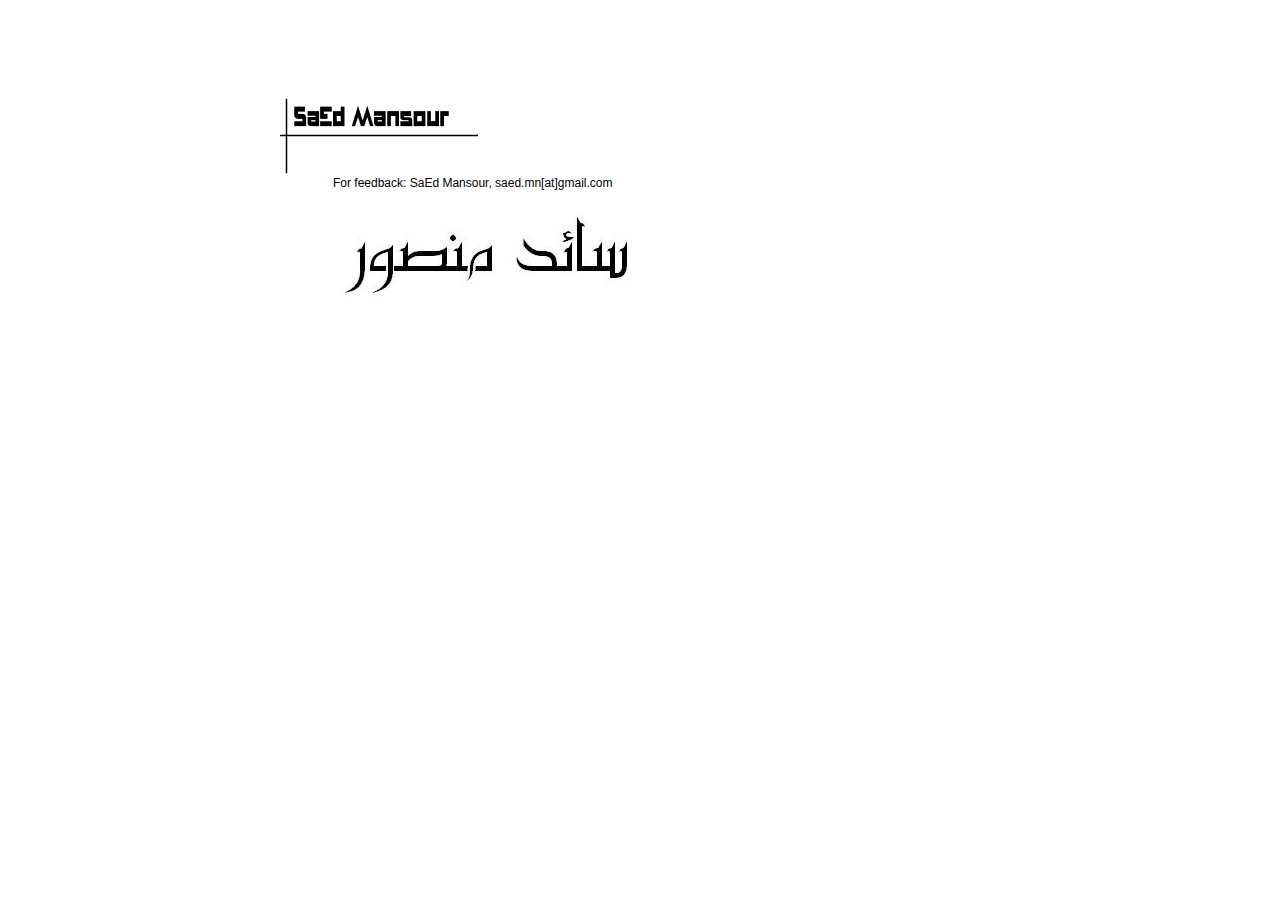
<file: about/index.html>
<!DOCTYPE html PUBLIC "-//W3C//DTD XHTML 1.0 Transitional//EN" "http://www.w3.org/TR/xhtml1/DTD/xhtml1-transitional.dtd">
<html xmlns="http://www.w3.org/1999/xhtml">
<head>
	<title>SaEd Mansour - About</title>
	<meta http-equiv="Content-Type" content="text/html; charset=utf-8" />
	<meta name="keywords" content="saed mansour, contact us, about us, php for c programmers, php, c, articiles" />
	<meta name="description" content="SaEd Mansour - About" />
	<style>
		body
		{
			font-family: sans-serif;
			font-size: 12px;
		}
		#main 
		{
			padding-left:200px;
			padding-top:140px;
		}

		#articles
		{
			padding-left:100px;
		}
	</style>
</head>

<body>
	<img src="logo.png" style="position:absolute; left:280px; top: 80px"/>
	<div style="position:absolute; left:100px; top: 100px;"></div>
	<div id="main">
	  <!--
	  <div id="articles">
	    <p><em><strong>Links:</strong></em>:</strong>
	      </p>
	-->	  
	  <div style="padding-left:125px;">
		<br />
			<br />
			For feedback: SaEd Mansour, saed.mn[at]gmail.com
			<br />
			<br />
			<img src="name.jpg" />
	  </div>
	</div>
</body>
</html>
</file>
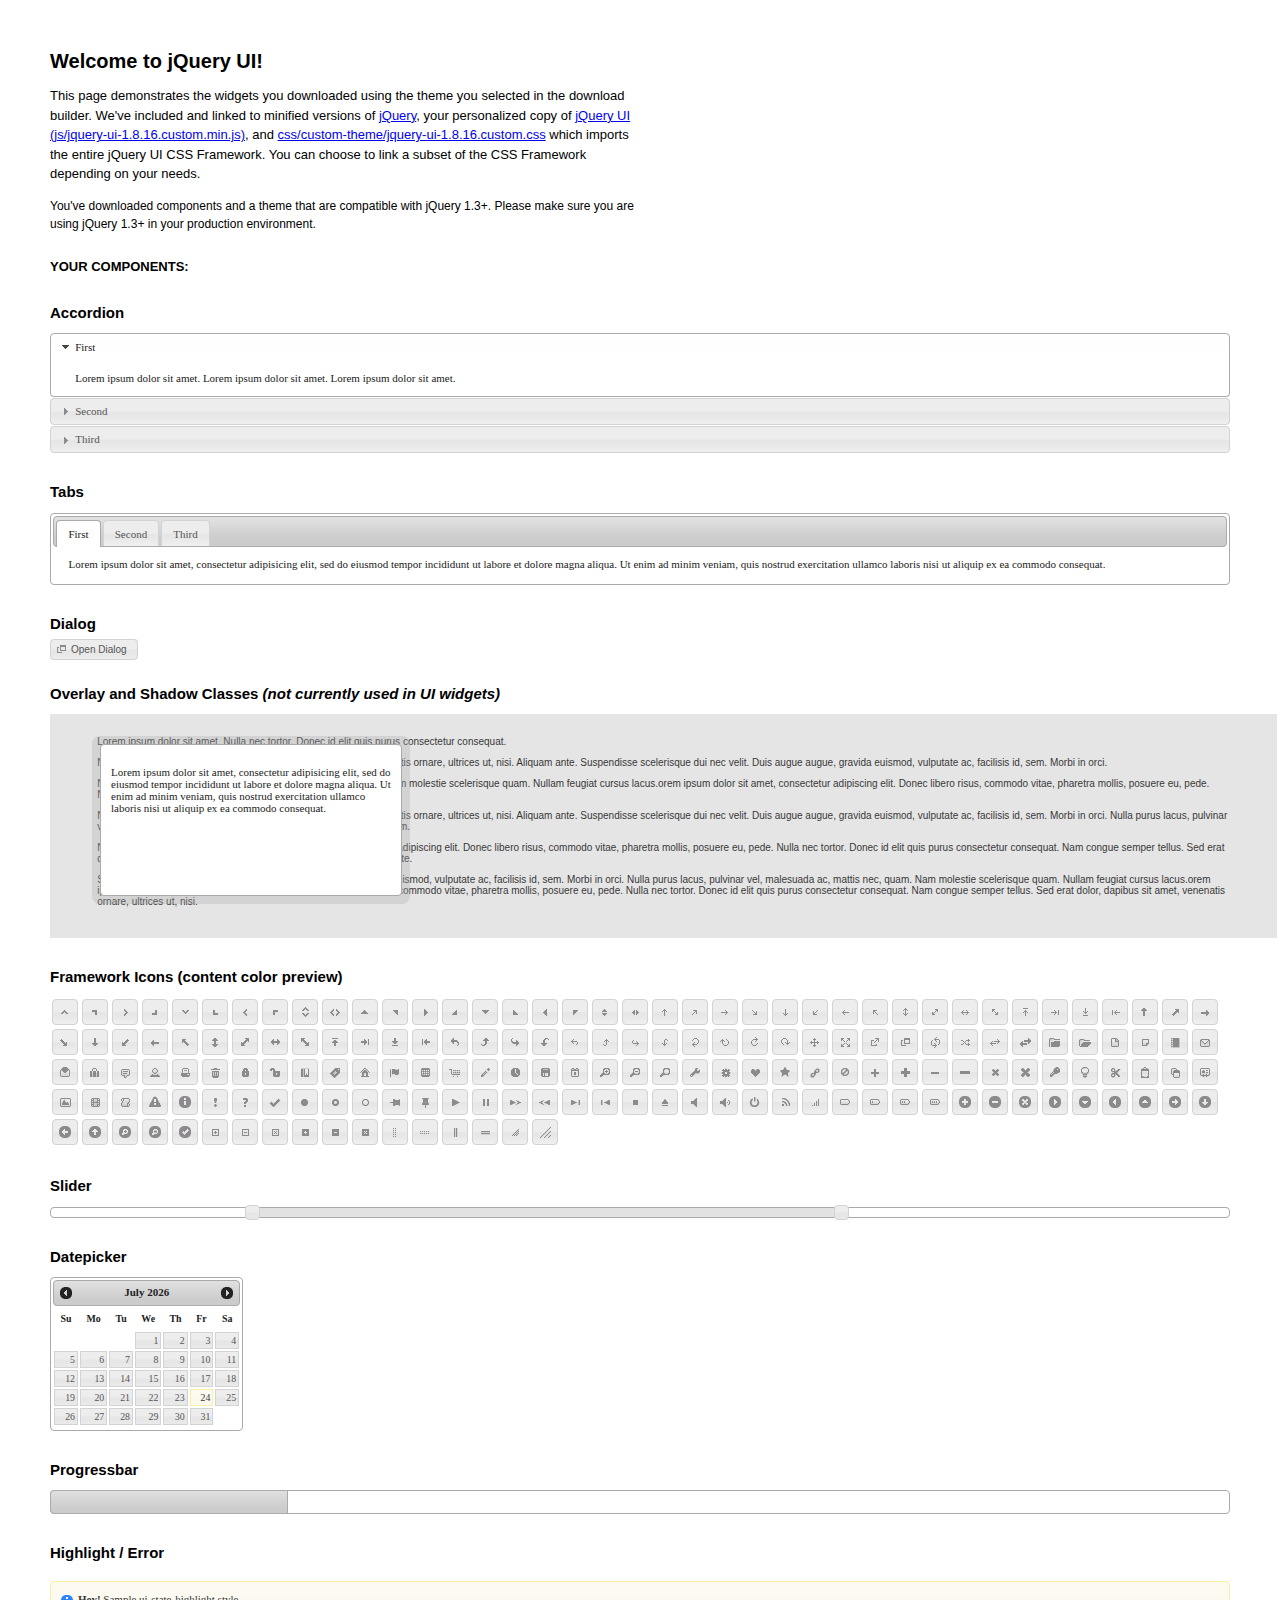
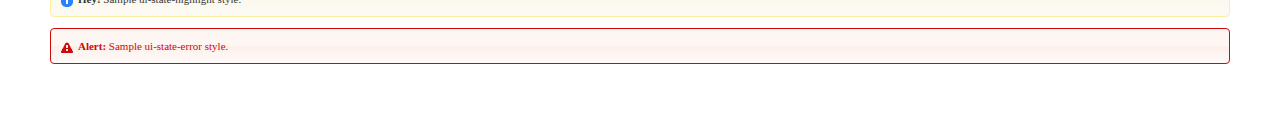
<file: madrasa_prototype/jquery/index.html>
<!DOCTYPE html>
<html>
	<head>
		<meta http-equiv="Content-Type" content="text/html; charset=iso-8859-1" />
		<title>jQuery UI Example Page</title>
		<link type="text/css" href="css/custom-theme/jquery-ui-1.8.16.custom.css" rel="stylesheet" />	
		<script type="text/javascript" src="js/jquery-1.6.2.min.js"></script>
		<script type="text/javascript" src="js/jquery-ui-1.8.16.custom.min.js"></script>
		<script type="text/javascript">
			$(function(){

				// Accordion
				$("#accordion").accordion({ header: "h3" });
	
				// Tabs
				$('#tabs').tabs();
	

				// Dialog			
				$('#dialog').dialog({
					autoOpen: false,
					width: 600,
					buttons: {
						"Ok": function() { 
							$(this).dialog("close"); 
						}, 
						"Cancel": function() { 
							$(this).dialog("close"); 
						} 
					}
				});
				
				// Dialog Link
				$('#dialog_link').click(function(){
					$('#dialog').dialog('open');
					return false;
				});

				// Datepicker
				$('#datepicker').datepicker({
					inline: true
				});
				
				// Slider
				$('#slider').slider({
					range: true,
					values: [17, 67]
				});
				
				// Progressbar
				$("#progressbar").progressbar({
					value: 20 
				});
				
				//hover states on the static widgets
				$('#dialog_link, ul#icons li').hover(
					function() { $(this).addClass('ui-state-hover'); }, 
					function() { $(this).removeClass('ui-state-hover'); }
				);
				
			});
		</script>
		<style type="text/css">
			/*demo page css*/
			body{ font: 62.5% "Trebuchet MS", sans-serif; margin: 50px;}
			.demoHeaders { margin-top: 2em; }
			#dialog_link {padding: .4em 1em .4em 20px;text-decoration: none;position: relative;}
			#dialog_link span.ui-icon {margin: 0 5px 0 0;position: absolute;left: .2em;top: 50%;margin-top: -8px;}
			ul#icons {margin: 0; padding: 0;}
			ul#icons li {margin: 2px; position: relative; padding: 4px 0; cursor: pointer; float: left;  list-style: none;}
			ul#icons span.ui-icon {float: left; margin: 0 4px;}
		</style>	
	</head>
	<body>
	<h1>Welcome to jQuery UI!</h1>
	<p style="font-size: 1.3em; line-height: 1.5; margin: 1em 0; width: 50%;">This page demonstrates the widgets you downloaded using the theme you selected in the download builder. We've included and linked to minified versions of <a href="js/jquery-1.6.2.min.js">jQuery</a>, your personalized copy of <a href="js/jquery-ui-1.8.16.custom.min.js">jQuery UI (js/jquery-ui-1.8.16.custom.min.js)</a>, and <a href="css/custom-theme/jquery-ui-1.8.16.custom.css">css/custom-theme/jquery-ui-1.8.16.custom.css</a> which imports the entire jQuery UI CSS Framework. You can choose to link a subset of the CSS Framework depending on your needs. </p>
	<p style="font-size: 1.2em; line-height: 1.5; margin: 1em 0; width: 50%;">You've downloaded components and a theme that are compatible with jQuery 1.3+. Please make sure you are using jQuery 1.3+ in your production environment.</p>	

	<p style="font-weight: bold; margin: 2em 0 1em; font-size: 1.3em;">YOUR COMPONENTS:</p>
		
		<!-- Accordion -->
		<h2 class="demoHeaders">Accordion</h2>
		<div id="accordion">
			<div>
				<h3><a href="#">First</a></h3>
				<div>Lorem ipsum dolor sit amet. Lorem ipsum dolor sit amet. Lorem ipsum dolor sit amet.</div>
			</div>
			<div>
				<h3><a href="#">Second</a></h3>
				<div>Phasellus mattis tincidunt nibh.</div>
			</div>
			<div>
				<h3><a href="#">Third</a></h3>
				<div>Nam dui erat, auctor a, dignissim quis.</div>
			</div>
		</div>
	
		<!-- Tabs -->
		<h2 class="demoHeaders">Tabs</h2>
		<div id="tabs">
			<ul>
				<li><a href="#tabs-1">First</a></li>
				<li><a href="#tabs-2">Second</a></li>
				<li><a href="#tabs-3">Third</a></li>
			</ul>
			<div id="tabs-1">Lorem ipsum dolor sit amet, consectetur adipisicing elit, sed do eiusmod tempor incididunt ut labore et dolore magna aliqua. Ut enim ad minim veniam, quis nostrud exercitation ullamco laboris nisi ut aliquip ex ea commodo consequat.</div>
			<div id="tabs-2">Phasellus mattis tincidunt nibh. Cras orci urna, blandit id, pretium vel, aliquet ornare, felis. Maecenas scelerisque sem non nisl. Fusce sed lorem in enim dictum bibendum.</div>
			<div id="tabs-3">Nam dui erat, auctor a, dignissim quis, sollicitudin eu, felis. Pellentesque nisi urna, interdum eget, sagittis et, consequat vestibulum, lacus. Mauris porttitor ullamcorper augue.</div>
		</div>
	
		<!-- Dialog NOTE: Dialog is not generated by UI in this demo so it can be visually styled in themeroller-->
		<h2 class="demoHeaders">Dialog</h2>
		<p><a href="#" id="dialog_link" class="ui-state-default ui-corner-all"><span class="ui-icon ui-icon-newwin"></span>Open Dialog</a></p>
		
		
		<h2 class="demoHeaders">Overlay and Shadow Classes <em>(not currently used in UI widgets)</em></h2>
		<div style="position: relative; width: 96%; height: 200px; padding:1% 4%; overflow:hidden;" class="fakewindowcontain">
			<p>Lorem ipsum dolor sit amet,  Nulla nec tortor. Donec id elit quis purus consectetur consequat. </p><p>Nam congue semper tellus. Sed erat dolor, dapibus sit amet, venenatis ornare, ultrices ut, nisi. Aliquam ante. Suspendisse scelerisque dui nec velit. Duis augue augue, gravida euismod, vulputate ac, facilisis id, sem. Morbi in orci. </p><p>Nulla purus lacus, pulvinar vel, malesuada ac, mattis nec, quam. Nam molestie scelerisque quam. Nullam feugiat cursus lacus.orem ipsum dolor sit amet, consectetur adipiscing elit. Donec libero risus, commodo vitae, pharetra mollis, posuere eu, pede. Nulla nec tortor. Donec id elit quis purus consectetur consequat. </p><p>Nam congue semper tellus. Sed erat dolor, dapibus sit amet, venenatis ornare, ultrices ut, nisi. Aliquam ante. Suspendisse scelerisque dui nec velit. Duis augue augue, gravida euismod, vulputate ac, facilisis id, sem. Morbi in orci. Nulla purus lacus, pulvinar vel, malesuada ac, mattis nec, quam. Nam molestie scelerisque quam. </p><p>Nullam feugiat cursus lacus.orem ipsum dolor sit amet, consectetur adipiscing elit. Donec libero risus, commodo vitae, pharetra mollis, posuere eu, pede. Nulla nec tortor. Donec id elit quis purus consectetur consequat. Nam congue semper tellus. Sed erat dolor, dapibus sit amet, venenatis ornare, ultrices ut, nisi. Aliquam ante. </p><p>Suspendisse scelerisque dui nec velit. Duis augue augue, gravida euismod, vulputate ac, facilisis id, sem. Morbi in orci. Nulla purus lacus, pulvinar vel, malesuada ac, mattis nec, quam. Nam molestie scelerisque quam. Nullam feugiat cursus lacus.orem ipsum dolor sit amet, consectetur adipiscing elit. Donec libero risus, commodo vitae, pharetra mollis, posuere eu, pede. Nulla nec tortor. Donec id elit quis purus consectetur consequat. Nam congue semper tellus. Sed erat dolor, dapibus sit amet, venenatis ornare, ultrices ut, nisi. </p>
			
			<!-- ui-dialog -->
			<div class="ui-overlay"><div class="ui-widget-overlay"></div><div class="ui-widget-shadow ui-corner-all" style="width: 302px; height: 152px; position: absolute; left: 50px; top: 30px;"></div></div>
			<div style="position: absolute; width: 280px; height: 130px;left: 50px; top: 30px; padding: 10px;" class="ui-widget ui-widget-content ui-corner-all">
				<div class="ui-dialog-content ui-widget-content" style="background: none; border: 0;">
					<p>Lorem ipsum dolor sit amet, consectetur adipisicing elit, sed do eiusmod tempor incididunt ut labore et dolore magna aliqua. Ut enim ad minim veniam, quis nostrud exercitation ullamco laboris nisi ut aliquip ex ea commodo consequat.</p>
				</div>
			</div>
		
		</div>

		
		<!-- ui-dialog -->
		<div id="dialog" title="Dialog Title">
			<p>Lorem ipsum dolor sit amet, consectetur adipisicing elit, sed do eiusmod tempor incididunt ut labore et dolore magna aliqua. Ut enim ad minim veniam, quis nostrud exercitation ullamco laboris nisi ut aliquip ex ea commodo consequat.</p>
		</div>
			
				
				
		<h2 class="demoHeaders">Framework Icons (content color preview)</h2>
		<ul id="icons" class="ui-widget ui-helper-clearfix">
		
		<li class="ui-state-default ui-corner-all" title=".ui-icon-carat-1-n"><span class="ui-icon ui-icon-carat-1-n"></span></li>
		<li class="ui-state-default ui-corner-all" title=".ui-icon-carat-1-ne"><span class="ui-icon ui-icon-carat-1-ne"></span></li>
		<li class="ui-state-default ui-corner-all" title=".ui-icon-carat-1-e"><span class="ui-icon ui-icon-carat-1-e"></span></li>
		
		<li class="ui-state-default ui-corner-all" title=".ui-icon-carat-1-se"><span class="ui-icon ui-icon-carat-1-se"></span></li>
		<li class="ui-state-default ui-corner-all" title=".ui-icon-carat-1-s"><span class="ui-icon ui-icon-carat-1-s"></span></li>
		<li class="ui-state-default ui-corner-all" title=".ui-icon-carat-1-sw"><span class="ui-icon ui-icon-carat-1-sw"></span></li>
		<li class="ui-state-default ui-corner-all" title=".ui-icon-carat-1-w"><span class="ui-icon ui-icon-carat-1-w"></span></li>
		<li class="ui-state-default ui-corner-all" title=".ui-icon-carat-1-nw"><span class="ui-icon ui-icon-carat-1-nw"></span></li>
		<li class="ui-state-default ui-corner-all" title=".ui-icon-carat-2-n-s"><span class="ui-icon ui-icon-carat-2-n-s"></span></li>
		<li class="ui-state-default ui-corner-all" title=".ui-icon-carat-2-e-w"><span class="ui-icon ui-icon-carat-2-e-w"></span></li>
		<li class="ui-state-default ui-corner-all" title=".ui-icon-triangle-1-n"><span class="ui-icon ui-icon-triangle-1-n"></span></li>
		<li class="ui-state-default ui-corner-all" title=".ui-icon-triangle-1-ne"><span class="ui-icon ui-icon-triangle-1-ne"></span></li>
		
		<li class="ui-state-default ui-corner-all" title=".ui-icon-triangle-1-e"><span class="ui-icon ui-icon-triangle-1-e"></span></li>
		<li class="ui-state-default ui-corner-all" title=".ui-icon-triangle-1-se"><span class="ui-icon ui-icon-triangle-1-se"></span></li>
		<li class="ui-state-default ui-corner-all" title=".ui-icon-triangle-1-s"><span class="ui-icon ui-icon-triangle-1-s"></span></li>
		<li class="ui-state-default ui-corner-all" title=".ui-icon-triangle-1-sw"><span class="ui-icon ui-icon-triangle-1-sw"></span></li>
		<li class="ui-state-default ui-corner-all" title=".ui-icon-triangle-1-w"><span class="ui-icon ui-icon-triangle-1-w"></span></li>
		<li class="ui-state-default ui-corner-all" title=".ui-icon-triangle-1-nw"><span class="ui-icon ui-icon-triangle-1-nw"></span></li>
		<li class="ui-state-default ui-corner-all" title=".ui-icon-triangle-2-n-s"><span class="ui-icon ui-icon-triangle-2-n-s"></span></li>
		<li class="ui-state-default ui-corner-all" title=".ui-icon-triangle-2-e-w"><span class="ui-icon ui-icon-triangle-2-e-w"></span></li>
		<li class="ui-state-default ui-corner-all" title=".ui-icon-arrow-1-n"><span class="ui-icon ui-icon-arrow-1-n"></span></li>
		
		<li class="ui-state-default ui-corner-all" title=".ui-icon-arrow-1-ne"><span class="ui-icon ui-icon-arrow-1-ne"></span></li>
		<li class="ui-state-default ui-corner-all" title=".ui-icon-arrow-1-e"><span class="ui-icon ui-icon-arrow-1-e"></span></li>
		<li class="ui-state-default ui-corner-all" title=".ui-icon-arrow-1-se"><span class="ui-icon ui-icon-arrow-1-se"></span></li>
		<li class="ui-state-default ui-corner-all" title=".ui-icon-arrow-1-s"><span class="ui-icon ui-icon-arrow-1-s"></span></li>
		<li class="ui-state-default ui-corner-all" title=".ui-icon-arrow-1-sw"><span class="ui-icon ui-icon-arrow-1-sw"></span></li>
		<li class="ui-state-default ui-corner-all" title=".ui-icon-arrow-1-w"><span class="ui-icon ui-icon-arrow-1-w"></span></li>
		<li class="ui-state-default ui-corner-all" title=".ui-icon-arrow-1-nw"><span class="ui-icon ui-icon-arrow-1-nw"></span></li>
		<li class="ui-state-default ui-corner-all" title=".ui-icon-arrow-2-n-s"><span class="ui-icon ui-icon-arrow-2-n-s"></span></li>
		<li class="ui-state-default ui-corner-all" title=".ui-icon-arrow-2-ne-sw"><span class="ui-icon ui-icon-arrow-2-ne-sw"></span></li>
		
		<li class="ui-state-default ui-corner-all" title=".ui-icon-arrow-2-e-w"><span class="ui-icon ui-icon-arrow-2-e-w"></span></li>
		<li class="ui-state-default ui-corner-all" title=".ui-icon-arrow-2-se-nw"><span class="ui-icon ui-icon-arrow-2-se-nw"></span></li>
		<li class="ui-state-default ui-corner-all" title=".ui-icon-arrowstop-1-n"><span class="ui-icon ui-icon-arrowstop-1-n"></span></li>
		<li class="ui-state-default ui-corner-all" title=".ui-icon-arrowstop-1-e"><span class="ui-icon ui-icon-arrowstop-1-e"></span></li>
		<li class="ui-state-default ui-corner-all" title=".ui-icon-arrowstop-1-s"><span class="ui-icon ui-icon-arrowstop-1-s"></span></li>
		<li class="ui-state-default ui-corner-all" title=".ui-icon-arrowstop-1-w"><span class="ui-icon ui-icon-arrowstop-1-w"></span></li>
		<li class="ui-state-default ui-corner-all" title=".ui-icon-arrowthick-1-n"><span class="ui-icon ui-icon-arrowthick-1-n"></span></li>
		<li class="ui-state-default ui-corner-all" title=".ui-icon-arrowthick-1-ne"><span class="ui-icon ui-icon-arrowthick-1-ne"></span></li>
		<li class="ui-state-default ui-corner-all" title=".ui-icon-arrowthick-1-e"><span class="ui-icon ui-icon-arrowthick-1-e"></span></li>
		
		<li class="ui-state-default ui-corner-all" title=".ui-icon-arrowthick-1-se"><span class="ui-icon ui-icon-arrowthick-1-se"></span></li>
		<li class="ui-state-default ui-corner-all" title=".ui-icon-arrowthick-1-s"><span class="ui-icon ui-icon-arrowthick-1-s"></span></li>
		<li class="ui-state-default ui-corner-all" title=".ui-icon-arrowthick-1-sw"><span class="ui-icon ui-icon-arrowthick-1-sw"></span></li>
		<li class="ui-state-default ui-corner-all" title=".ui-icon-arrowthick-1-w"><span class="ui-icon ui-icon-arrowthick-1-w"></span></li>
		<li class="ui-state-default ui-corner-all" title=".ui-icon-arrowthick-1-nw"><span class="ui-icon ui-icon-arrowthick-1-nw"></span></li>
		<li class="ui-state-default ui-corner-all" title=".ui-icon-arrowthick-2-n-s"><span class="ui-icon ui-icon-arrowthick-2-n-s"></span></li>
		<li class="ui-state-default ui-corner-all" title=".ui-icon-arrowthick-2-ne-sw"><span class="ui-icon ui-icon-arrowthick-2-ne-sw"></span></li>
		<li class="ui-state-default ui-corner-all" title=".ui-icon-arrowthick-2-e-w"><span class="ui-icon ui-icon-arrowthick-2-e-w"></span></li>
		<li class="ui-state-default ui-corner-all" title=".ui-icon-arrowthick-2-se-nw"><span class="ui-icon ui-icon-arrowthick-2-se-nw"></span></li>
		
		<li class="ui-state-default ui-corner-all" title=".ui-icon-arrowthickstop-1-n"><span class="ui-icon ui-icon-arrowthickstop-1-n"></span></li>
		<li class="ui-state-default ui-corner-all" title=".ui-icon-arrowthickstop-1-e"><span class="ui-icon ui-icon-arrowthickstop-1-e"></span></li>
		<li class="ui-state-default ui-corner-all" title=".ui-icon-arrowthickstop-1-s"><span class="ui-icon ui-icon-arrowthickstop-1-s"></span></li>
		<li class="ui-state-default ui-corner-all" title=".ui-icon-arrowthickstop-1-w"><span class="ui-icon ui-icon-arrowthickstop-1-w"></span></li>
		<li class="ui-state-default ui-corner-all" title=".ui-icon-arrowreturnthick-1-w"><span class="ui-icon ui-icon-arrowreturnthick-1-w"></span></li>
		<li class="ui-state-default ui-corner-all" title=".ui-icon-arrowreturnthick-1-n"><span class="ui-icon ui-icon-arrowreturnthick-1-n"></span></li>
		<li class="ui-state-default ui-corner-all" title=".ui-icon-arrowreturnthick-1-e"><span class="ui-icon ui-icon-arrowreturnthick-1-e"></span></li>
		<li class="ui-state-default ui-corner-all" title=".ui-icon-arrowreturnthick-1-s"><span class="ui-icon ui-icon-arrowreturnthick-1-s"></span></li>
		<li class="ui-state-default ui-corner-all" title=".ui-icon-arrowreturn-1-w"><span class="ui-icon ui-icon-arrowreturn-1-w"></span></li>
		
		<li class="ui-state-default ui-corner-all" title=".ui-icon-arrowreturn-1-n"><span class="ui-icon ui-icon-arrowreturn-1-n"></span></li>
		<li class="ui-state-default ui-corner-all" title=".ui-icon-arrowreturn-1-e"><span class="ui-icon ui-icon-arrowreturn-1-e"></span></li>
		<li class="ui-state-default ui-corner-all" title=".ui-icon-arrowreturn-1-s"><span class="ui-icon ui-icon-arrowreturn-1-s"></span></li>
		<li class="ui-state-default ui-corner-all" title=".ui-icon-arrowrefresh-1-w"><span class="ui-icon ui-icon-arrowrefresh-1-w"></span></li>
		<li class="ui-state-default ui-corner-all" title=".ui-icon-arrowrefresh-1-n"><span class="ui-icon ui-icon-arrowrefresh-1-n"></span></li>
		<li class="ui-state-default ui-corner-all" title=".ui-icon-arrowrefresh-1-e"><span class="ui-icon ui-icon-arrowrefresh-1-e"></span></li>
		<li class="ui-state-default ui-corner-all" title=".ui-icon-arrowrefresh-1-s"><span class="ui-icon ui-icon-arrowrefresh-1-s"></span></li>
		<li class="ui-state-default ui-corner-all" title=".ui-icon-arrow-4"><span class="ui-icon ui-icon-arrow-4"></span></li>
		<li class="ui-state-default ui-corner-all" title=".ui-icon-arrow-4-diag"><span class="ui-icon ui-icon-arrow-4-diag"></span></li>
		
		<li class="ui-state-default ui-corner-all" title=".ui-icon-extlink"><span class="ui-icon ui-icon-extlink"></span></li>
		<li class="ui-state-default ui-corner-all" title=".ui-icon-newwin"><span class="ui-icon ui-icon-newwin"></span></li>
		<li class="ui-state-default ui-corner-all" title=".ui-icon-refresh"><span class="ui-icon ui-icon-refresh"></span></li>
		<li class="ui-state-default ui-corner-all" title=".ui-icon-shuffle"><span class="ui-icon ui-icon-shuffle"></span></li>
		<li class="ui-state-default ui-corner-all" title=".ui-icon-transfer-e-w"><span class="ui-icon ui-icon-transfer-e-w"></span></li>
		<li class="ui-state-default ui-corner-all" title=".ui-icon-transferthick-e-w"><span class="ui-icon ui-icon-transferthick-e-w"></span></li>
		<li class="ui-state-default ui-corner-all" title=".ui-icon-folder-collapsed"><span class="ui-icon ui-icon-folder-collapsed"></span></li>
		<li class="ui-state-default ui-corner-all" title=".ui-icon-folder-open"><span class="ui-icon ui-icon-folder-open"></span></li>
		<li class="ui-state-default ui-corner-all" title=".ui-icon-document"><span class="ui-icon ui-icon-document"></span></li>
		
		<li class="ui-state-default ui-corner-all" title=".ui-icon-document-b"><span class="ui-icon ui-icon-document-b"></span></li>
		<li class="ui-state-default ui-corner-all" title=".ui-icon-note"><span class="ui-icon ui-icon-note"></span></li>
		<li class="ui-state-default ui-corner-all" title=".ui-icon-mail-closed"><span class="ui-icon ui-icon-mail-closed"></span></li>
		<li class="ui-state-default ui-corner-all" title=".ui-icon-mail-open"><span class="ui-icon ui-icon-mail-open"></span></li>
		<li class="ui-state-default ui-corner-all" title=".ui-icon-suitcase"><span class="ui-icon ui-icon-suitcase"></span></li>
		<li class="ui-state-default ui-corner-all" title=".ui-icon-comment"><span class="ui-icon ui-icon-comment"></span></li>
		<li class="ui-state-default ui-corner-all" title=".ui-icon-person"><span class="ui-icon ui-icon-person"></span></li>
		<li class="ui-state-default ui-corner-all" title=".ui-icon-print"><span class="ui-icon ui-icon-print"></span></li>
		<li class="ui-state-default ui-corner-all" title=".ui-icon-trash"><span class="ui-icon ui-icon-trash"></span></li>
		
		<li class="ui-state-default ui-corner-all" title=".ui-icon-locked"><span class="ui-icon ui-icon-locked"></span></li>
		<li class="ui-state-default ui-corner-all" title=".ui-icon-unlocked"><span class="ui-icon ui-icon-unlocked"></span></li>
		<li class="ui-state-default ui-corner-all" title=".ui-icon-bookmark"><span class="ui-icon ui-icon-bookmark"></span></li>
		<li class="ui-state-default ui-corner-all" title=".ui-icon-tag"><span class="ui-icon ui-icon-tag"></span></li>
		<li class="ui-state-default ui-corner-all" title=".ui-icon-home"><span class="ui-icon ui-icon-home"></span></li>
		<li class="ui-state-default ui-corner-all" title=".ui-icon-flag"><span class="ui-icon ui-icon-flag"></span></li>
		<li class="ui-state-default ui-corner-all" title=".ui-icon-calculator"><span class="ui-icon ui-icon-calculator"></span></li>
		<li class="ui-state-default ui-corner-all" title=".ui-icon-cart"><span class="ui-icon ui-icon-cart"></span></li>
		<li class="ui-state-default ui-corner-all" title=".ui-icon-pencil"><span class="ui-icon ui-icon-pencil"></span></li>
		
		<li class="ui-state-default ui-corner-all" title=".ui-icon-clock"><span class="ui-icon ui-icon-clock"></span></li>
		<li class="ui-state-default ui-corner-all" title=".ui-icon-disk"><span class="ui-icon ui-icon-disk"></span></li>
		<li class="ui-state-default ui-corner-all" title=".ui-icon-calendar"><span class="ui-icon ui-icon-calendar"></span></li>
		<li class="ui-state-default ui-corner-all" title=".ui-icon-zoomin"><span class="ui-icon ui-icon-zoomin"></span></li>
		<li class="ui-state-default ui-corner-all" title=".ui-icon-zoomout"><span class="ui-icon ui-icon-zoomout"></span></li>
		<li class="ui-state-default ui-corner-all" title=".ui-icon-search"><span class="ui-icon ui-icon-search"></span></li>
		<li class="ui-state-default ui-corner-all" title=".ui-icon-wrench"><span class="ui-icon ui-icon-wrench"></span></li>
		<li class="ui-state-default ui-corner-all" title=".ui-icon-gear"><span class="ui-icon ui-icon-gear"></span></li>
		<li class="ui-state-default ui-corner-all" title=".ui-icon-heart"><span class="ui-icon ui-icon-heart"></span></li>
		
		<li class="ui-state-default ui-corner-all" title=".ui-icon-star"><span class="ui-icon ui-icon-star"></span></li>
		<li class="ui-state-default ui-corner-all" title=".ui-icon-link"><span class="ui-icon ui-icon-link"></span></li>
		<li class="ui-state-default ui-corner-all" title=".ui-icon-cancel"><span class="ui-icon ui-icon-cancel"></span></li>
		<li class="ui-state-default ui-corner-all" title=".ui-icon-plus"><span class="ui-icon ui-icon-plus"></span></li>
		<li class="ui-state-default ui-corner-all" title=".ui-icon-plusthick"><span class="ui-icon ui-icon-plusthick"></span></li>
		<li class="ui-state-default ui-corner-all" title=".ui-icon-minus"><span class="ui-icon ui-icon-minus"></span></li>
		<li class="ui-state-default ui-corner-all" title=".ui-icon-minusthick"><span class="ui-icon ui-icon-minusthick"></span></li>
		<li class="ui-state-default ui-corner-all" title=".ui-icon-close"><span class="ui-icon ui-icon-close"></span></li>
		<li class="ui-state-default ui-corner-all" title=".ui-icon-closethick"><span class="ui-icon ui-icon-closethick"></span></li>
		
		<li class="ui-state-default ui-corner-all" title=".ui-icon-key"><span class="ui-icon ui-icon-key"></span></li>
		<li class="ui-state-default ui-corner-all" title=".ui-icon-lightbulb"><span class="ui-icon ui-icon-lightbulb"></span></li>
		<li class="ui-state-default ui-corner-all" title=".ui-icon-scissors"><span class="ui-icon ui-icon-scissors"></span></li>
		<li class="ui-state-default ui-corner-all" title=".ui-icon-clipboard"><span class="ui-icon ui-icon-clipboard"></span></li>
		<li class="ui-state-default ui-corner-all" title=".ui-icon-copy"><span class="ui-icon ui-icon-copy"></span></li>
		<li class="ui-state-default ui-corner-all" title=".ui-icon-contact"><span class="ui-icon ui-icon-contact"></span></li>
		<li class="ui-state-default ui-corner-all" title=".ui-icon-image"><span class="ui-icon ui-icon-image"></span></li>
		<li class="ui-state-default ui-corner-all" title=".ui-icon-video"><span class="ui-icon ui-icon-video"></span></li>
		<li class="ui-state-default ui-corner-all" title=".ui-icon-script"><span class="ui-icon ui-icon-script"></span></li>
		<li class="ui-state-default ui-corner-all" title=".ui-icon-alert"><span class="ui-icon ui-icon-alert"></span></li>
		
		<li class="ui-state-default ui-corner-all" title=".ui-icon-info"><span class="ui-icon ui-icon-info"></span></li>
		<li class="ui-state-default ui-corner-all" title=".ui-icon-notice"><span class="ui-icon ui-icon-notice"></span></li>
		<li class="ui-state-default ui-corner-all" title=".ui-icon-help"><span class="ui-icon ui-icon-help"></span></li>
		<li class="ui-state-default ui-corner-all" title=".ui-icon-check"><span class="ui-icon ui-icon-check"></span></li>
		<li class="ui-state-default ui-corner-all" title=".ui-icon-bullet"><span class="ui-icon ui-icon-bullet"></span></li>
		<li class="ui-state-default ui-corner-all" title=".ui-icon-radio-off"><span class="ui-icon ui-icon-radio-off"></span></li>
		<li class="ui-state-default ui-corner-all" title=".ui-icon-radio-on"><span class="ui-icon ui-icon-radio-on"></span></li>
		<li class="ui-state-default ui-corner-all" title=".ui-icon-pin-w"><span class="ui-icon ui-icon-pin-w"></span></li>
		<li class="ui-state-default ui-corner-all" title=".ui-icon-pin-s"><span class="ui-icon ui-icon-pin-s"></span></li>
		<li class="ui-state-default ui-corner-all" title=".ui-icon-play"><span class="ui-icon ui-icon-play"></span></li>
		<li class="ui-state-default ui-corner-all" title=".ui-icon-pause"><span class="ui-icon ui-icon-pause"></span></li>
		
		<li class="ui-state-default ui-corner-all" title=".ui-icon-seek-next"><span class="ui-icon ui-icon-seek-next"></span></li>
		<li class="ui-state-default ui-corner-all" title=".ui-icon-seek-prev"><span class="ui-icon ui-icon-seek-prev"></span></li>
		<li class="ui-state-default ui-corner-all" title=".ui-icon-seek-end"><span class="ui-icon ui-icon-seek-end"></span></li>
		<li class="ui-state-default ui-corner-all" title=".ui-icon-seek-first"><span class="ui-icon ui-icon-seek-first"></span></li>
		<li class="ui-state-default ui-corner-all" title=".ui-icon-stop"><span class="ui-icon ui-icon-stop"></span></li>
		<li class="ui-state-default ui-corner-all" title=".ui-icon-eject"><span class="ui-icon ui-icon-eject"></span></li>
		<li class="ui-state-default ui-corner-all" title=".ui-icon-volume-off"><span class="ui-icon ui-icon-volume-off"></span></li>
		<li class="ui-state-default ui-corner-all" title=".ui-icon-volume-on"><span class="ui-icon ui-icon-volume-on"></span></li>
		<li class="ui-state-default ui-corner-all" title=".ui-icon-power"><span class="ui-icon ui-icon-power"></span></li>
		
		<li class="ui-state-default ui-corner-all" title=".ui-icon-signal-diag"><span class="ui-icon ui-icon-signal-diag"></span></li>
		<li class="ui-state-default ui-corner-all" title=".ui-icon-signal"><span class="ui-icon ui-icon-signal"></span></li>
		<li class="ui-state-default ui-corner-all" title=".ui-icon-battery-0"><span class="ui-icon ui-icon-battery-0"></span></li>
		<li class="ui-state-default ui-corner-all" title=".ui-icon-battery-1"><span class="ui-icon ui-icon-battery-1"></span></li>
		<li class="ui-state-default ui-corner-all" title=".ui-icon-battery-2"><span class="ui-icon ui-icon-battery-2"></span></li>
		<li class="ui-state-default ui-corner-all" title=".ui-icon-battery-3"><span class="ui-icon ui-icon-battery-3"></span></li>
		<li class="ui-state-default ui-corner-all" title=".ui-icon-circle-plus"><span class="ui-icon ui-icon-circle-plus"></span></li>
		<li class="ui-state-default ui-corner-all" title=".ui-icon-circle-minus"><span class="ui-icon ui-icon-circle-minus"></span></li>
		<li class="ui-state-default ui-corner-all" title=".ui-icon-circle-close"><span class="ui-icon ui-icon-circle-close"></span></li>
		
		<li class="ui-state-default ui-corner-all" title=".ui-icon-circle-triangle-e"><span class="ui-icon ui-icon-circle-triangle-e"></span></li>
		<li class="ui-state-default ui-corner-all" title=".ui-icon-circle-triangle-s"><span class="ui-icon ui-icon-circle-triangle-s"></span></li>
		<li class="ui-state-default ui-corner-all" title=".ui-icon-circle-triangle-w"><span class="ui-icon ui-icon-circle-triangle-w"></span></li>
		<li class="ui-state-default ui-corner-all" title=".ui-icon-circle-triangle-n"><span class="ui-icon ui-icon-circle-triangle-n"></span></li>
		<li class="ui-state-default ui-corner-all" title=".ui-icon-circle-arrow-e"><span class="ui-icon ui-icon-circle-arrow-e"></span></li>
		<li class="ui-state-default ui-corner-all" title=".ui-icon-circle-arrow-s"><span class="ui-icon ui-icon-circle-arrow-s"></span></li>
		<li class="ui-state-default ui-corner-all" title=".ui-icon-circle-arrow-w"><span class="ui-icon ui-icon-circle-arrow-w"></span></li>
		<li class="ui-state-default ui-corner-all" title=".ui-icon-circle-arrow-n"><span class="ui-icon ui-icon-circle-arrow-n"></span></li>
		<li class="ui-state-default ui-corner-all" title=".ui-icon-circle-zoomin"><span class="ui-icon ui-icon-circle-zoomin"></span></li>
		
		<li class="ui-state-default ui-corner-all" title=".ui-icon-circle-zoomout"><span class="ui-icon ui-icon-circle-zoomout"></span></li>
		<li class="ui-state-default ui-corner-all" title=".ui-icon-circle-check"><span class="ui-icon ui-icon-circle-check"></span></li>
		<li class="ui-state-default ui-corner-all" title=".ui-icon-circlesmall-plus"><span class="ui-icon ui-icon-circlesmall-plus"></span></li>
		<li class="ui-state-default ui-corner-all" title=".ui-icon-circlesmall-minus"><span class="ui-icon ui-icon-circlesmall-minus"></span></li>
		<li class="ui-state-default ui-corner-all" title=".ui-icon-circlesmall-close"><span class="ui-icon ui-icon-circlesmall-close"></span></li>
		<li class="ui-state-default ui-corner-all" title=".ui-icon-squaresmall-plus"><span class="ui-icon ui-icon-squaresmall-plus"></span></li>
		<li class="ui-state-default ui-corner-all" title=".ui-icon-squaresmall-minus"><span class="ui-icon ui-icon-squaresmall-minus"></span></li>
		<li class="ui-state-default ui-corner-all" title=".ui-icon-squaresmall-close"><span class="ui-icon ui-icon-squaresmall-close"></span></li>
		<li class="ui-state-default ui-corner-all" title=".ui-icon-grip-dotted-vertical"><span class="ui-icon ui-icon-grip-dotted-vertical"></span></li>
		
		<li class="ui-state-default ui-corner-all" title=".ui-icon-grip-dotted-horizontal"><span class="ui-icon ui-icon-grip-dotted-horizontal"></span></li>
		<li class="ui-state-default ui-corner-all" title=".ui-icon-grip-solid-vertical"><span class="ui-icon ui-icon-grip-solid-vertical"></span></li>
		<li class="ui-state-default ui-corner-all" title=".ui-icon-grip-solid-horizontal"><span class="ui-icon ui-icon-grip-solid-horizontal"></span></li>
		<li class="ui-state-default ui-corner-all" title=".ui-icon-gripsmall-diagonal-se"><span class="ui-icon ui-icon-gripsmall-diagonal-se"></span></li>
		<li class="ui-state-default ui-corner-all" title=".ui-icon-grip-diagonal-se"><span class="ui-icon ui-icon-grip-diagonal-se"></span></li>
		</ul>

	
		<!-- Slider -->
		<h2 class="demoHeaders">Slider</h2>
		<div id="slider"></div>
	
		<!-- Datepicker -->
		<h2 class="demoHeaders">Datepicker</h2>
		<div id="datepicker"></div>
	
		<!-- Progressbar -->
		<h2 class="demoHeaders">Progressbar</h2>	
		<div id="progressbar"></div>
			
		<!-- Highlight / Error -->
		<h2 class="demoHeaders">Highlight / Error</h2>
		<div class="ui-widget">
			<div class="ui-state-highlight ui-corner-all" style="margin-top: 20px; padding: 0 .7em;"> 
				<p><span class="ui-icon ui-icon-info" style="float: left; margin-right: .3em;"></span>
				<strong>Hey!</strong> Sample ui-state-highlight style.</p>
			</div>
		</div>
		<br/>
		<div class="ui-widget">
			<div class="ui-state-error ui-corner-all" style="padding: 0 .7em;"> 
				<p><span class="ui-icon ui-icon-alert" style="float: left; margin-right: .3em;"></span> 
				<strong>Alert:</strong> Sample ui-state-error style.</p>
			</div>
		</div>

	</body>
</html>
</file>
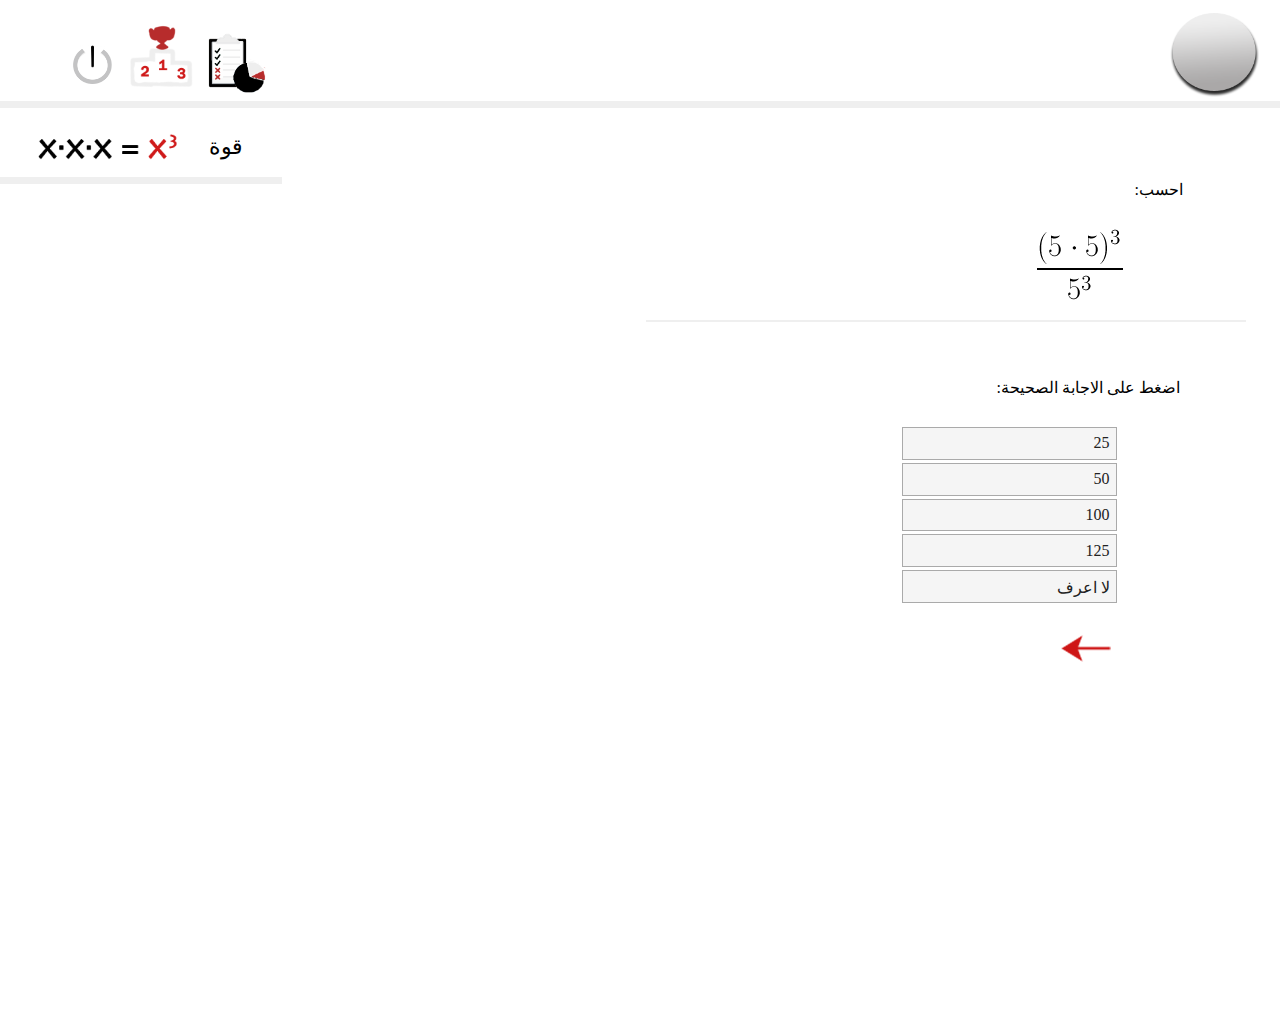
<file: madrasa_prototype/ipad.html>
﻿
<!DOCTYPE html PUBLIC "-//W3C//DTD XHTML 1.0 Transitional//EN" "http://www.w3.org/TR/xhtml1/DTD/xhtml1-transitional.dtd">
<html xmlns="http://www.w3.org/1999/xhtml">

<head>
<meta content="text/html; charset=utf-8" http-equiv="Content-Type" />
<title>Madrasa: Questions</title>


<link rel="stylesheet" href="jquery/css/custom-theme/jquery-ui-1.8.16.custom.css">


	<script type="text/javascript" charset="utf-8"> 
	window.addEventListener('load',function(){
		// get the canvas element and its context
		var canvas = document.getElementById('sketchpad');
		var context = canvas.getContext('2d');
		
		// create a drawer which tracks touch movements
		var drawer = {
			isDrawing: false,
			touchstart: function(coors){
				context.beginPath();
				context.moveTo(coors.x, coors.y);
				this.isDrawing = true;
			},
			touchmove: function(coors){
				if (this.isDrawing) {
			        context.lineTo(coors.x, coors.y);
			        context.stroke();
				}
			},
			touchend: function(coors){
				if (this.isDrawing) {
			        this.touchmove(coors);
			        this.isDrawing = false;
				}
			}
		};
		// create a function to pass touch events and coordinates to drawer
		function draw(event){
			// get the touch coordinates
			var coors = {
				x: event.targetTouches[0].pageX,
				y: event.targetTouches[0].pageY
			};
			// pass the coordinates to the appropriate handler
			drawer[event.type](coors);
		}
		
		// attach the touchstart, touchmove, touchend event listeners.
	    canvas.addEventListener('touchstart',draw, false);
	    canvas.addEventListener('touchmove',draw, false);
	    canvas.addEventListener('touchend',draw, false);
		
		// prevent elastic scrolling
		document.body.addEventListener('touchmove',function(event){
			event.preventDefault();
		},false);	// end body.onTouchMove
		
	},false);	// end window.onLoad
	</script> 















<script src="jquery/js/jquery-ui-1.8.16.custom.min.js"></script>
<script src="jquery/js/jquery-1.6.2.min.js"></script>

<script src="jquery/development-bundle/ui/jquery.ui.core.js"></script>
<script src="jquery/development-bundle/ui/jquery.ui.widget.js"></script>
<script src="jquery/development-bundle/ui/jquery.ui.mouse.js"></script>
<script src="jquery/development-bundle/ui/jquery.ui.selectable.js"></script>

<style type="text/css">
#selectable .ui-widget-content{background: #F5F5F5;}
#selectable .ui-selecting { background: #ce1616; }
#selectable .ui-selected { background: #ce1616; color: white; }
#selectable { list-style-type: none; margin: 0; padding: 0; }
#selectable li { margin: 3px; padding: 0.4em; font-size: 16px; height: 18px; width: 200px;}
</style>

<script type="text/javascript">
$(function() {
	$( "#selectable" ).selectable();
});
</script>










<style type="text/css">
.logo {
	position: absolute;	
	left: 50px; top: 26px
}

.icon_logout {
	position: absolute;
	right: 100px; top: 20px;
}

.icon_competition {
	position: absolute;
	right: 140px; top: 20px;

}
.icon_report {
	position: absolute;
	right: 140px; top: 20px;

}


td {	
	vertical-align:middle;
	text-align:center;
	border-style:hidden;
	padding-left: 30px;
	font-family: Tahoma;
	font-size: 22px;
}


.icon:hover {
	opacity:0.8;
}

.auto-style1 {
	margin-top: 0px;
}

.auto-style2 {
	text-align: right;
}

</style>

</head>
<body style="direction:rtl;">


<!--
<div style="background-image: url('icons/bg_3.png'); background-repeat:repeat-x; position: absolute; top:100px; left:0px; width:1000px; height:20px;"></div>
-->

<div style="background:#EFEFEF; repeat-x; position: absolute; top:101px; right:0px; width:100%; height:7px;"></div>
<div style="background:#EFEFEF;repeat-x; position: absolute; top:177px; left:0px; width:22%; height:7px;"></div>
<div style="background:#EFEFEF; position: absolute; top:320px; right:34px; width:600px; height: 2px;" class="auto-style2"></div>
<img src="images/logo_silver_no_text.png"  style="right: 19px; top: 7px; position:absolute;" height="90" />


<img src="images/log_out.png" class="icon_logout icon" style="top: 44px; right: 1168px; margin-bottom: 0px;" height="40" />
<img alt="" src="images/1_2_3.png" height="70" class="icon" style="position: absolute; top: 24px; right: 1084px;  "/>
<img alt="" src="images/report.png" class="icon" style="position: absolute; top:33px; right: 1014px; " height="60" />



<div style="position: absolute; top: 164px; right: 97px; font-family:Tahoma">
<p>احسب:</p>
<p style="margin-right: 60px; margin-top: 30px;"><img src="images/power_question.gif" class="auto-style1" /></p>
</div>

<div style="position: absolute;top: 130px; left:8px;">
	<table style="border-collapse:collapse;">
	<tr>
		<td>قوة</td>
		<td><img alt="" src="images/power.png" style="height:auto; width: 140px;" /></td>
	</tr>
	</table>
</div>



<div style="position: absolute;top: 362px; right:100px; font-family:Tahoma;">

<p>اضغط على الاجابة الصحيحة:</p>

<div style="margin-right: 60px; margin-top: 30px;">
<ol id="selectable">
	<li class="ui-widget-content">25</li>
	<li class="ui-widget-content">50</li>
	<li class="ui-widget-content">100</li>
	<li class="ui-widget-content">125</li>
	<li class="ui-widget-content">لا اعرف</li>
</ol>
</div>


</div>

<img alt="" src="images/arrow_left_2.PNG" style="position:absolute; right: 163px; top: 622px;" />
<div id="container"> 
      <canvas id="sketchpad" width="1000px" height="1000px"> 
        Sorry, your browser is not supported.
      </canvas>	

</body>
</html>
</file>
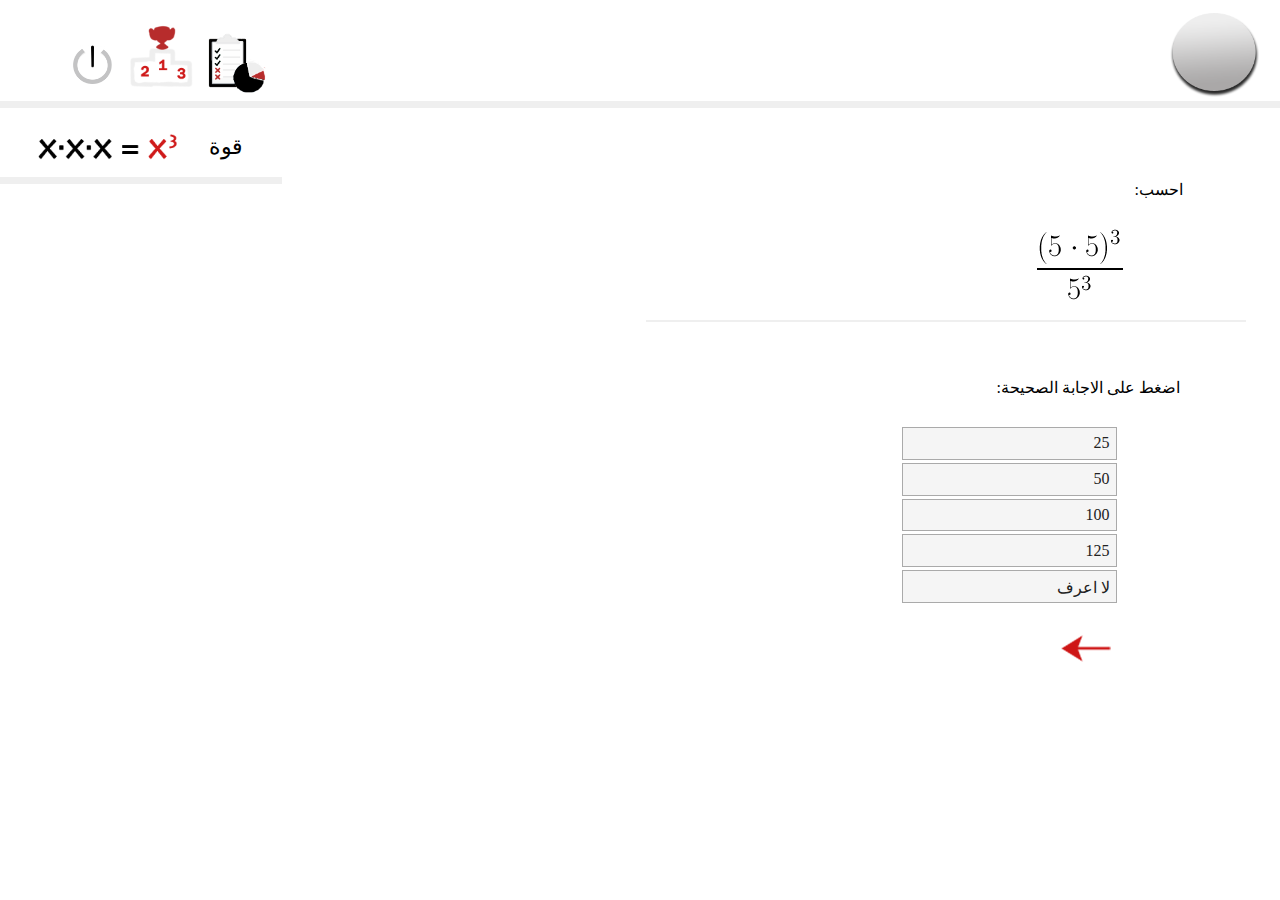
<file: madrasa_prototype/question.html>
﻿
<!DOCTYPE html PUBLIC "-//W3C//DTD XHTML 1.0 Transitional//EN" "http://www.w3.org/TR/xhtml1/DTD/xhtml1-transitional.dtd">
<html xmlns="http://www.w3.org/1999/xhtml">

<head>
<meta content="text/html; charset=utf-8" http-equiv="Content-Type" />
<title>Madrasa: Questions</title>


<link rel="stylesheet" href="jquery/css/custom-theme/jquery-ui-1.8.16.custom.css">
<script src="jquery/js/jquery-ui-1.8.16.custom.min.js"></script>
<script src="jquery/js/jquery-1.6.2.min.js"></script>

<script src="jquery/development-bundle/ui/jquery.ui.core.js"></script>
<script src="jquery/development-bundle/ui/jquery.ui.widget.js"></script>
<script src="jquery/development-bundle/ui/jquery.ui.mouse.js"></script>
<script src="jquery/development-bundle/ui/jquery.ui.selectable.js"></script>

<style type="text/css">
#selectable .ui-widget-content{background: #F5F5F5;}
#selectable .ui-selecting { background: #ce1616; }
#selectable .ui-selected { background: #ce1616; color: white; }
#selectable { list-style-type: none; margin: 0; padding: 0; }
#selectable li { margin: 3px; padding: 0.4em; font-size: 16px; height: 18px; width: 200px;}
</style>

<script type="text/javascript">
$(function() {
	$( "#selectable" ).selectable();
});
</script>










<style type="text/css">
.logo {
	position: absolute;	
	left: 50px; top: 26px
}

.icon_logout {
	position: absolute;
	right: 100px; top: 20px;
}

.icon_competition {
	position: absolute;
	right: 140px; top: 20px;

}
.icon_report {
	position: absolute;
	right: 140px; top: 20px;

}


td {	
	vertical-align:middle;
	text-align:center;
	border-style:hidden;
	padding-left: 30px;
	font-family: Tahoma;
	font-size: 22px;
}


.icon:hover {
	opacity:0.8;
}

.auto-style1 {
	margin-top: 0px;
}

.auto-style2 {
	text-align: right;
}

</style>

</head>
<body style="direction:rtl;">


<!--
<div style="background-image: url('icons/bg_3.png'); background-repeat:repeat-x; position: absolute; top:100px; left:0px; width:1000px; height:20px;"></div>
-->

<div style="background:#EFEFEF; repeat-x; position: absolute; top:101px; right:0px; width:100%; height:7px;"></div>
<div style="background:#EFEFEF;repeat-x; position: absolute; top:177px; left:0px; width:22%; height:7px;"></div>
<div style="background:#EFEFEF; position: absolute; top:320px; right:34px; width:600px; height: 2px;" class="auto-style2"></div>
<img src="images/logo_silver_no_text.png"  style="right: 19px; top: 7px; position:absolute;" height="90" />


<img src="images/log_out.png" class="icon_logout icon" style="top: 44px; right: 1168px; margin-bottom: 0px;" height="40" />
<img alt="" src="images/1_2_3.png" height="70" class="icon" style="position: absolute; top: 24px; right: 1084px;  "/>
<img alt="" src="images/report.png" class="icon" style="position: absolute; top:33px; right: 1014px; " height="60" />



<div style="position: absolute; top: 164px; right: 97px; font-family:Tahoma">
<p>احسب:</p>
<p style="margin-right: 60px; margin-top: 30px;"><img src="images/power_question.gif" class="auto-style1" /></p>
</div>

<div style="position: absolute;top: 130px; left:8px;">
	<table style="border-collapse:collapse;">
	<tr>
		<td>قوة</td>
		<td><img alt="" src="images/power.png" style="height:auto; width: 140px;" /></td>
	</tr>
	</table>
</div>



<div style="position: absolute;top: 362px; right:100px; font-family:Tahoma;">

<p>اضغط على الاجابة الصحيحة:</p>

<div style="margin-right: 60px; margin-top: 30px;">
<ol id="selectable">
	<li class="ui-widget-content">25</li>
	<li class="ui-widget-content">50</li>
	<li class="ui-widget-content">100</li>
	<li class="ui-widget-content">125</li>
	<li class="ui-widget-content">لا اعرف</li>
</ol>
</div>


</div>

<img alt="" src="images/arrow_left_2.PNG" style="position:absolute; right: 163px; top: 622px;" />



<div id="canvasDiv" style="z-index: 99999;"></div>
<script>
	var canvasDiv = document.getElementById('canvasDiv');
	canvas = document.createElement('canvas');
	canvas.setAttribute('width', '1200');
	canvas.setAttribute('height', '650');
	canvas.setAttribute('id', 'canvas');
	canvasDiv.appendChild(canvas);
	if(typeof G_vmlCanvasManager != 'undefined') {
		canvas = G_vmlCanvasManager.initElement(canvas);
	}
	context = canvas.getContext("2d");
	
	$('#canvas').mousedown(function(e){
	  var mouseX = e.pageX - this.offsetLeft;
	  var mouseY = e.pageY - this.offsetTop;
			
	  paint = true;
	  addClick(e.pageX - this.offsetLeft, e.pageY - this.offsetTop);
	  redraw();
	});
	$('#canvas').mousemove(function(e){
	  if(paint){
		addClick(e.pageX - this.offsetLeft, e.pageY - this.offsetTop, true);
		redraw();
	  }
	});
	$('#canvas').mouseup(function(e){
	  paint = false;
	});
	$('#canvas').mouseleave(function(e){
	  paint = false;
	});
	var clickX = new Array();
	var clickY = new Array();
	var clickDrag = new Array();
	var paint;

	function addClick(x, y, dragging)
	{
	  clickX.push(x);
	  clickY.push(y);
	  clickDrag.push(dragging);
	}
	function redraw(){
	  canvas.width = canvas.width; // Clears the canvas
	  
	  context.strokeStyle = "#ce1616";
	  context.lineJoin = "round";
	  context.lineWidth = 5;
				
	  for(var i=0; i < clickX.length; i++)
	  {		
		context.beginPath();
		if(clickDrag[i] && i){
		  context.moveTo(clickX[i-1], clickY[i-1]);
		 }else{
		   context.moveTo(clickX[i]-1, clickY[i]);
		 }
		 context.lineTo(clickX[i], clickY[i]);
		 context.closePath();
		 context.stroke();
	  }
	}
	
</script>

</body>
</html>
</file>
